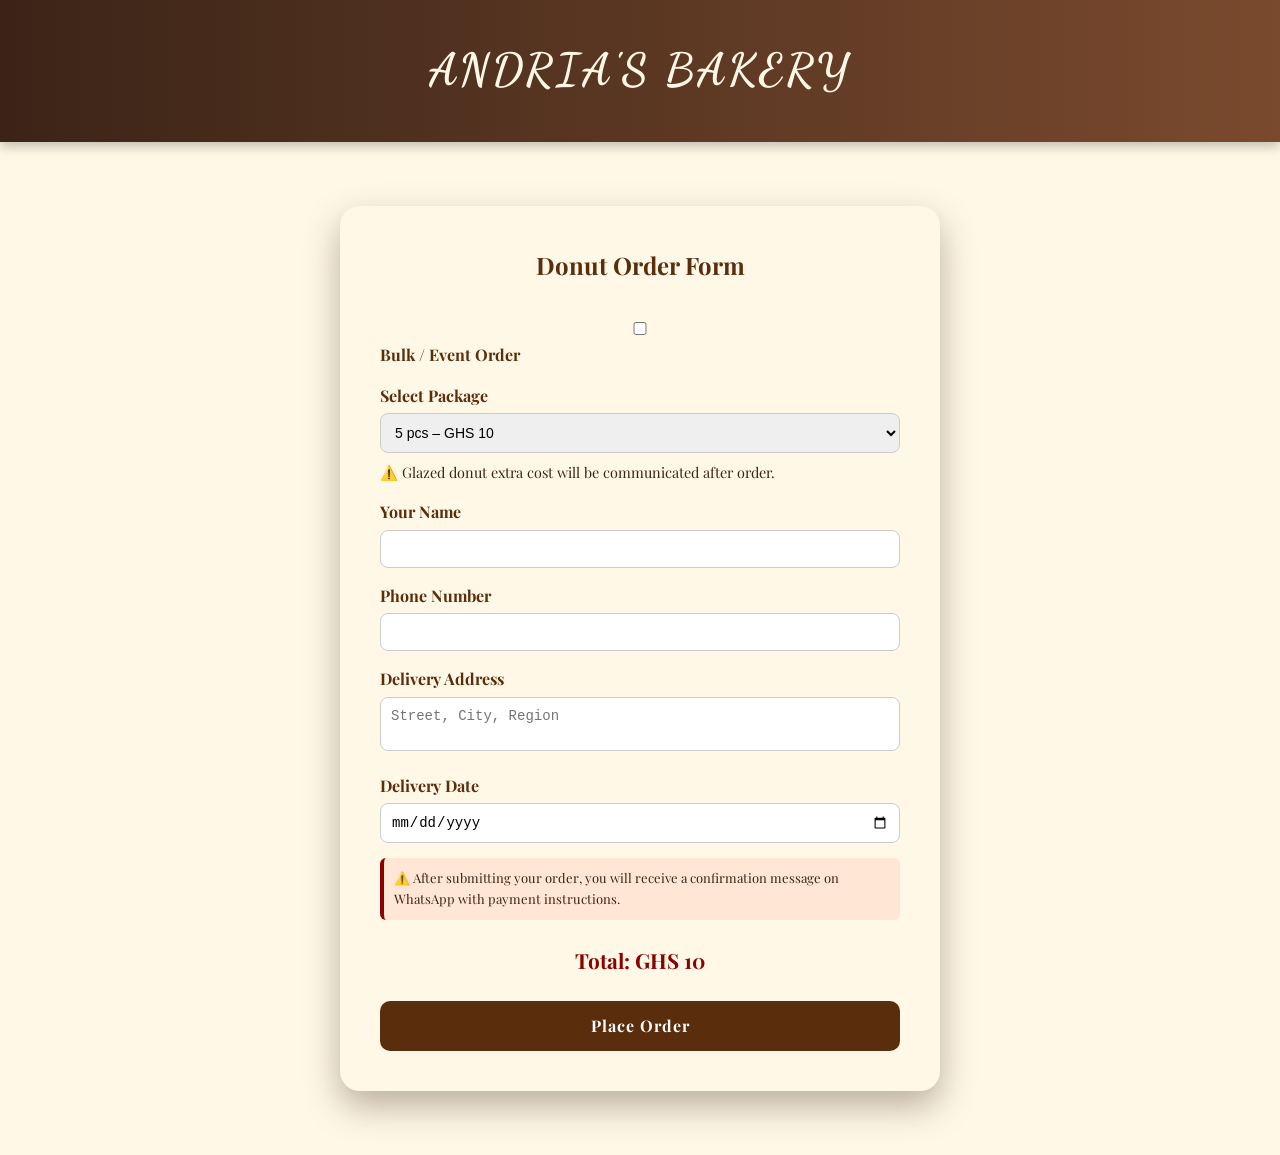
<file: donuts.html>
<!DOCTYPE html>
<html lang="en">
<head>
  <meta charset="UTF-8" />
  <meta name="viewport" content="width=device-width, initial-scale=1.0" />
  <title>Order Donuts | Andria's Bakery</title>
  <link rel="preconnect" href="https://fonts.googleapis.com">
  <link rel="preconnect" href="https://fonts.gstatic.com" crossorigin>
  <link href="https://fonts.googleapis.com/css2?family=Playfair+Display:wght@500;700&family=Dancing+Script:wght@600&display=swap" rel="stylesheet">
  <link rel="stylesheet" href="index.css" />
  <link rel="shortcut icon" href="image/donut-svgrepo-com.svg" type="image/x-icon">
  
  <style>
    .order-container{
      max-width:600px;
      margin:4rem auto;
      background: var(--cream);
      padding:2.5rem;
      border-radius:20px;
      box-shadow:0 15px 35px rgba(59,36,23,0.35);
    }
    .order-container h2{
      text-align:center;
      margin-bottom:2rem;
    }
    label{font-weight:600; display:block; margin-top:1.2rem; color: var(--chocolate-dark);}
    select, input, textarea{
      width:100%;
      padding:0.7rem;
      margin-top:0.4rem;
      border-radius:10px;
      border:1px solid #ccc;
      font-size:1rem;
    }
    .price{
      margin:1.5rem 0;
      font-size:1.3rem;
      font-weight:700;
      text-align:center;
    }
    .note { font-size:0.9rem; color: var(--chocolate-dark); margin-top:0.5rem; }
  </style>
</head>
<body>

<nav class="navbar">
  <h1 class="brand">ANDRIA'S BAKERY</h1>
</nav>

<div class="order-container">
  <h2>Donut Order Form</h2>

  <label>
    <input type="checkbox" id="bulkToggle" /> Bulk / Event Order
  </label>

  <div id="standardOrder">
    <label for="package">Select Package</label>
    <select id="package">
      <option value="6">5 pcs – GHS 10 </option>
      <option value="12">12 pcs – GHS 24</option>
      <option value="24">24 pcs – GHS 48</option>
    </select>
    <p class="note">⚠️ Glazed donut extra cost will be communicated after order.</p>
  </div>

  <div id="bulkOrder" style="display:none;">
    <label for="bulkQty">Total Donuts</label>
    <input type="number" id="bulkQty" min="5" placeholder="Enter total number of donuts" />
    <p class="note">Price per donut: GHS 2 (Glazed extra charged separately)</p>
  </div>

  <label for="name">Your Name</label>
  <input type="text" id="name" required />

  <label for="phone">Phone Number</label>
  <input type="tel" id="phone" required />

  <label for="delivery">Delivery Address</label>
  <textarea id="delivery" rows="2" placeholder="Street, City, Region" required></textarea>

  <label for="date">Delivery Date</label>
  <input type="date" id="date" required />

  
  <p class="payment-note">
    ⚠️ After submitting your order, you will receive a confirmation message on WhatsApp with payment instructions.
  </p>
  <p class="price">Total: GHS <span id="total">0</span></p>
 <a href="#" class="btn" onclick="event.preventDefault(); sendOrder();">Place Order</a>

</div>

<script>
document.addEventListener("DOMContentLoaded", function() {
  const bulkToggle = document.getElementById('bulkToggle');
  const standardOrder = document.getElementById('standardOrder');
  const bulkOrder = document.getElementById('bulkOrder');
  const packageSelect = document.getElementById('package');
  const bulkQty = document.getElementById('bulkQty');
  const total = document.getElementById('total');

  // Map of standard package prices
  const packagePrices = {
    "6": 10,
    "12": 24,
    "24": 48
  };

  function updateTotal(){
    if(bulkToggle.checked){
      const qty = parseInt(bulkQty.value) || 0;
      total.textContent = qty * 2; // bulk price per donut
    } else {
      const selectedPackage = packageSelect.value;
      total.textContent = packagePrices[selectedPackage] || 0;
    }
  }

  bulkToggle.addEventListener('change', () => {
    if(bulkToggle.checked){
      standardOrder.style.display = 'none';
      bulkOrder.style.display = 'block';
    } else {
      standardOrder.style.display = 'block';
      bulkOrder.style.display = 'none';
    }
    updateTotal();
  });

  packageSelect.addEventListener('change', updateTotal);
  bulkQty.addEventListener('input', updateTotal);

  function sendOrder(){
    const name = document.getElementById('name').value.trim();
    const phone = document.getElementById('phone').value.trim();
    const delivery = document.getElementById('delivery').value.trim();
    const date = document.getElementById('date').value;

    if(!name || !phone || !delivery || !date){
      alert("Please fill in all required fields.");
      return;
    }

    let orderType;

    if(bulkToggle.checked){
      if(!bulkQty.value){
        alert("Please enter total donuts for bulk order.");
        return;
      }
      orderType = `Bulk / Event Order – ${bulkQty.value} donuts (GHS 2 each)`;
    } else {
      orderType = `Standard Package – ${packageSelect.options[packageSelect.selectedIndex].text}`;
    }

    const message = `Hello Andria's Bakery 👋

DONUT ORDER DETAILS:
• ${orderType}

Delivery Address: ${delivery}
Delivery Date: ${date}

Customer:
${name}
Phone: ${phone}`;

    const url = `https://wa.me/233201334826?text=${encodeURIComponent(message)}`;
    window.open(url, "_blank");
  }

  window.sendOrder = sendOrder;
  updateTotal(); // initialize total on page load
});
</script>

</body>
</html>
</file>
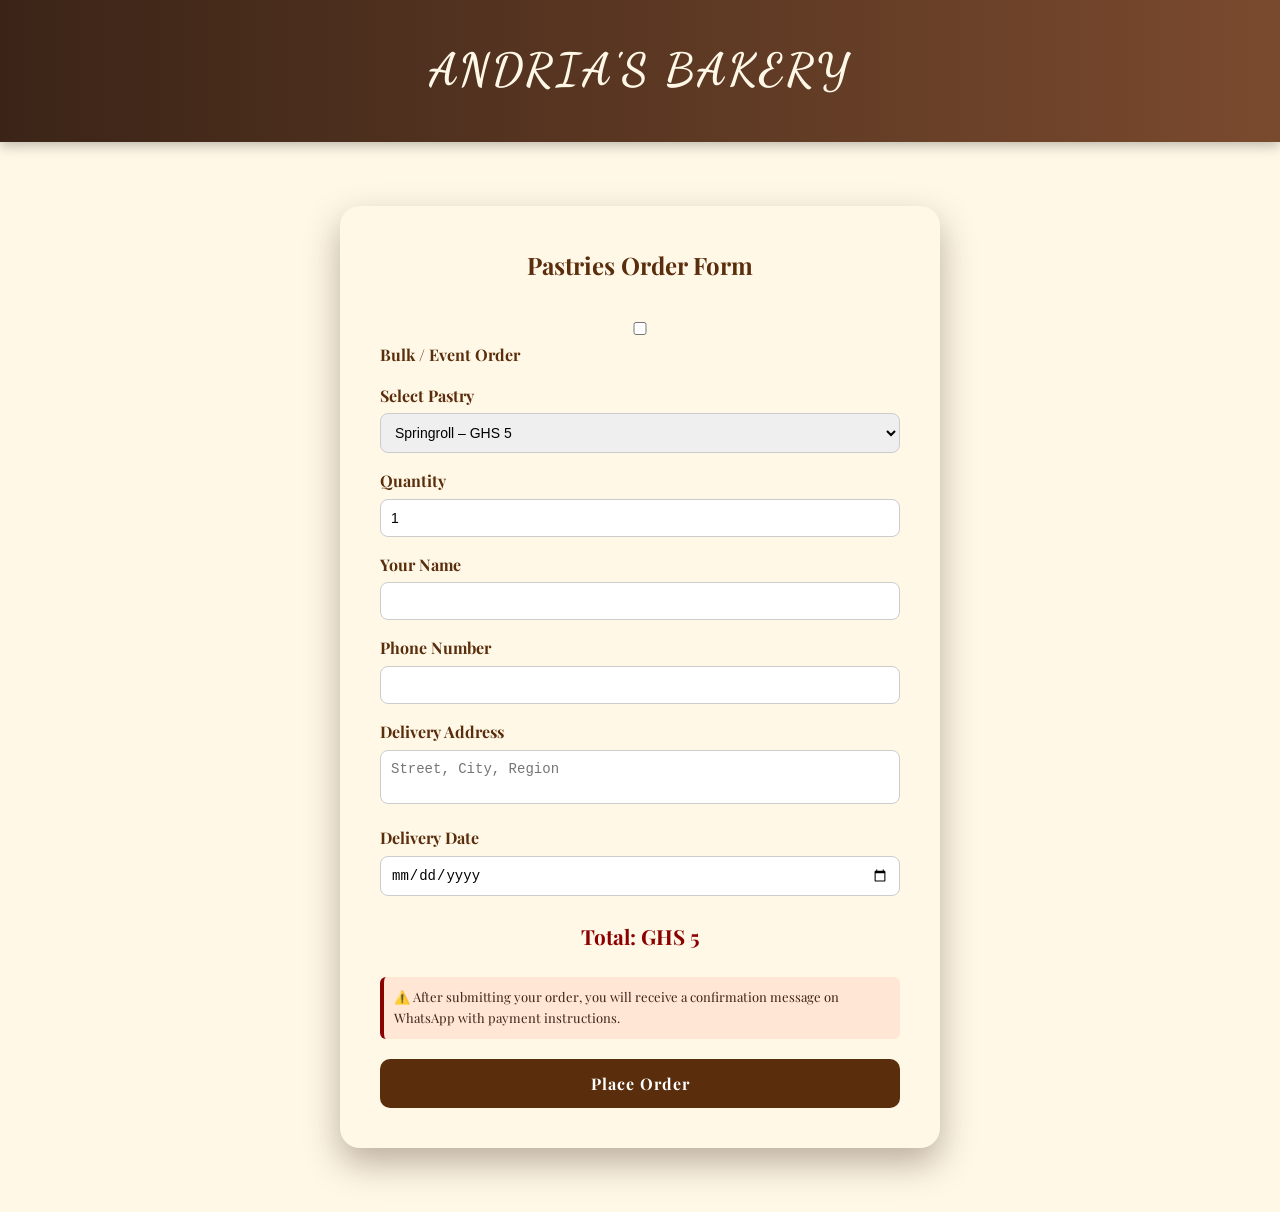
<file: pastries.html>
<!DOCTYPE html>
<html lang="en">
<head>
  <meta charset="UTF-8" />
  <meta name="viewport" content="width=device-width, initial-scale=1.0" />
  <title>Order Pastries | Andria's Bakery</title>
  <link rel="preconnect" href="https://fonts.googleapis.com">
  <link rel="preconnect" href="https://fonts.gstatic.com" crossorigin>
  <link href="https://fonts.googleapis.com/css2?family=Playfair+Display:wght@500;700&family=Dancing+Script:wght@600&display=swap" rel="stylesheet">
  <link rel="stylesheet" href="index.css" />
 <link rel="shortcut icon" href="image/cupcake-svgrepo-com.svg" type="image/x-icon">
  
  <style>
    .order-container{
      max-width:600px;
      margin:4rem auto;
      background: var(--cream);
      padding:2.5rem;
      border-radius:20px;
      box-shadow:0 15px 35px rgba(59,36,23,0.35);
    }
    .order-container h2{
      text-align:center;
      margin-bottom:2rem;
    }
    label{font-weight:600; display:block; margin-top:1.2rem; color: var(--chocolate-dark);}
    select, input, textarea{
      width:100%;
      padding:0.7rem;
      margin-top:0.4rem;
      border-radius:10px;
      border:1px solid #ccc;
      font-size:1rem;
    }
    .price{
      margin:1.5rem 0;
      font-size:1.3rem;
      font-weight:700;
      text-align:center;
    }
  </style>
</head>
<body>

<nav class="navbar">
  <h1 class="brand">ANDRIA'S BAKERY</h1>
</nav>

<div class="order-container">
  <h2>Pastries Order Form</h2>

  <label>
    <input type="checkbox" id="bulkToggle" /> Bulk / Event Order
  </label>

  <div id="standardOrder">
    <label for="pastryType">Select Pastry</label>
    <select id="pastryType">
      <option value="5">Springroll – GHS 5</option>
      <option value="7">Samosa – GHS 7</option>
      <option value="7">Rockcake – GHS 7</option>
      <option value="15">Pie – GHS 15</option>
    </select>

    <label for="quantity">Quantity</label>
    <input type="number" id="quantity" min="1" value="1" />
  </div>

  <div id="bulkOrder" style="display:none;">
    <label for="bulkQty">Total Quantity</label>
    <input type="number" id="bulkQty" min="10" placeholder="Enter total quantity" />
    <p style="font-size:0.9rem; color: var(--chocolate-dark);">Price per item depends on selection</p>
  </div>

  <label for="name">Your Name</label>
  <input type="text" id="name" required />

  <label for="phone">Phone Number</label>
  <input type="tel" id="phone" required />

  <label for="delivery">Delivery Address</label>
  <textarea id="delivery" rows="2" placeholder="Street, City, Region" required></textarea>

  <label for="date">Delivery Date</label>
  <input type="date" id="date" required />

  <div class="price">Total: GHS <span id="total">5</span></div>
  <p class="payment-note">
    ⚠️ After submitting your order, you will receive a confirmation message on WhatsApp with payment instructions.
  </p>

  <a href="#" class="btn" onclick="event.preventDefault(); sendOrder();">Place Order</a>
</div>

<script>
  const bulkToggle = document.getElementById('bulkToggle');
  const standardOrder = document.getElementById('standardOrder');
  const bulkOrder = document.getElementById('bulkOrder');
  const pastryType = document.getElementById('pastryType');
  const quantity = document.getElementById('quantity');
  const bulkQty = document.getElementById('bulkQty');
  const total = document.getElementById('total');

  function updateTotal(){
    if(bulkToggle.checked){
      const qty = parseInt(bulkQty.value) || 0;
      const pricePerItem = parseInt(pastryType.value) || 0;
      total.textContent = qty * pricePerItem;
    } else {
      const qty = parseInt(quantity.value) || 1;
      const pricePerItem = parseInt(pastryType.value) || 0;
      total.textContent = qty * pricePerItem;
    }
  }

  bulkToggle.addEventListener('change', () => {
    if(bulkToggle.checked){
      standardOrder.style.display = 'none';
      bulkOrder.style.display = 'block';
    } else {
      standardOrder.style.display = 'block';
      bulkOrder.style.display = 'none';
    }
    updateTotal();
  });

  pastryType.addEventListener('change', updateTotal);
  quantity.addEventListener('input', updateTotal);
  bulkQty.addEventListener('input', updateTotal);

  function sendOrder() {
  const name = document.getElementById('name').value.trim();
  const phone = document.getElementById('phone').value.trim();
  const delivery = document.getElementById('delivery').value.trim();
  const date = document.getElementById('date').value;

  if (!name || !phone || !delivery || !date) {
    alert("Please fill in all required fields.");
    return;
  }

  const selectedPastry = pastryType.options[pastryType.selectedIndex].text;
  const priceValue = total.textContent;

  let orderType;

  if (bulkToggle.checked) {
    if (!bulkQty.value) {
      alert("Please enter total quantity for bulk order.");
      return;
    }
    orderType = `Bulk / Event Order – ${bulkQty.value} items of ${selectedPastry}`;
  } else {
    orderType = `Standard Order – ${quantity.value} x ${selectedPastry}`;
  }

  const message = `Hello Andria's Bakery 👋

  PASTRIES ORDER DETAILS:
  • ${orderType}
  • Price: GHS ${priceValue}
  • Delivery Address: ${delivery}
  • Delivery Date: ${date}

  Customer:
  ${name}
  Phone: ${phone}`;

    const url = `https://wa.me/233201334826?text=${encodeURIComponent(message)}`;

    window.open(url, "_blank");
  }
  // Initialize total on page load
  updateTotal();
</script>

</body>
</html>
</file>
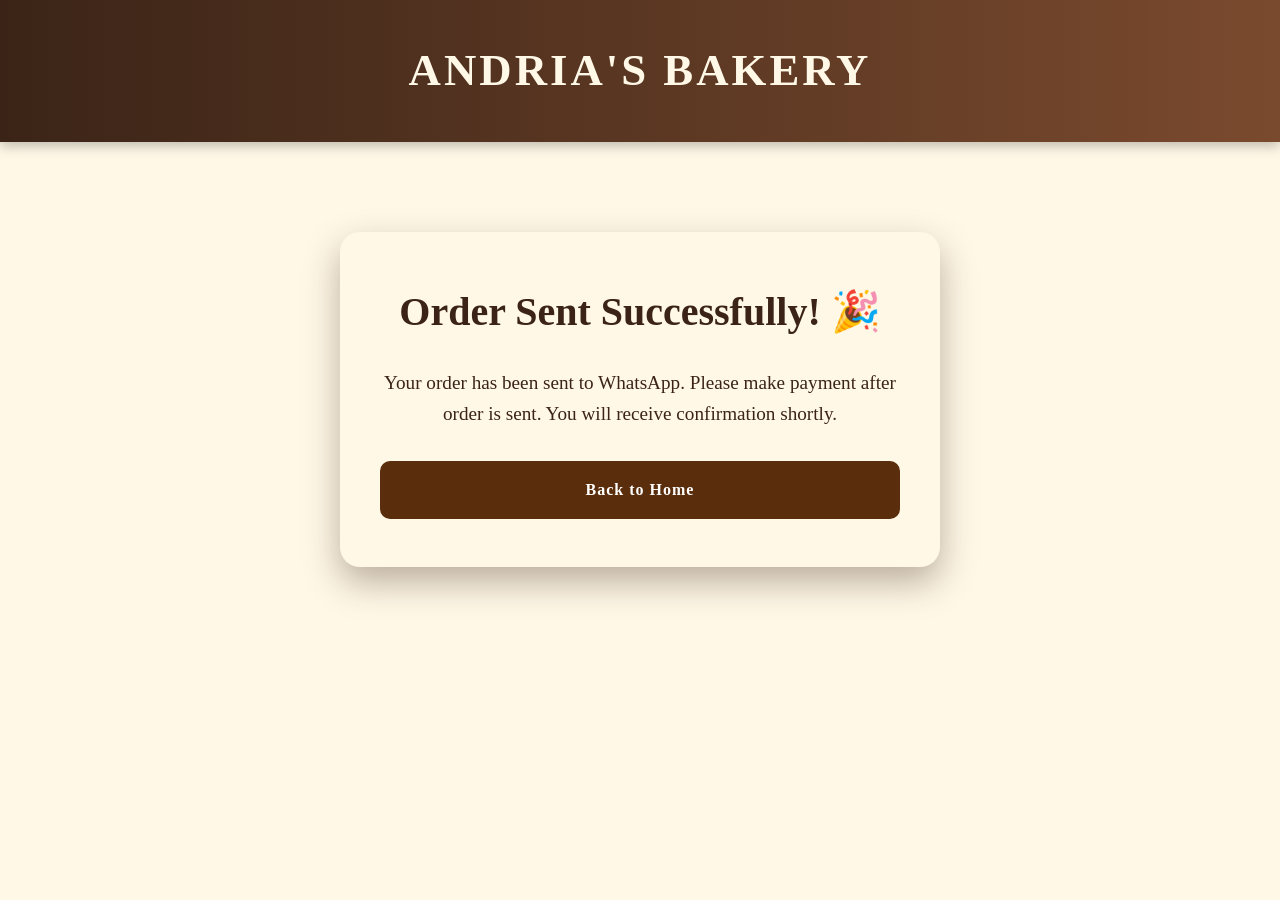
<file: success.html>
<!DOCTYPE html>
<html lang="en">
<head>
  <meta charset="UTF-8">
  <meta name="viewport" content="width=device-width, initial-scale=1.0">
  <title>Order Submitted | Andria's Bakery</title>
  <link rel="stylesheet" href="index.css">
  
  
  <style>
    .success-container {
      max-width: 600px;
      margin: 10vh auto;
      background: var(--cream);
      padding: 3rem 2.5rem;
      border-radius: 20px;
      box-shadow: 0 15px 35px rgba(59,36,23,0.35);
      text-align: center;
    }
    .success-container h2 {
      font-size: 2.5rem;
      color: var(--chocolate-dark);
      margin-bottom: 1.5rem;
      font-family: 'Dancing Script', cursive;
    }
    .success-container p {
      font-size: 1.2rem;
      margin-bottom: 2rem;
    }
    .success-container .btn {
      padding: 1rem 2.5rem;
    }
  </style>
</head>
<body>

<nav class="navbar">
  <h1 class="brand">ANDRIA'S BAKERY</h1>
</nav>

<div class="success-container">
  <h2>Order Sent Successfully! 🎉</h2>
  <p>Your order has been sent to WhatsApp. Please make payment after order is sent. You will receive confirmation shortly.</p>
  <a href="index.html" class="btn">Back to Home</a>
</div>

</body>
</html>
</file>
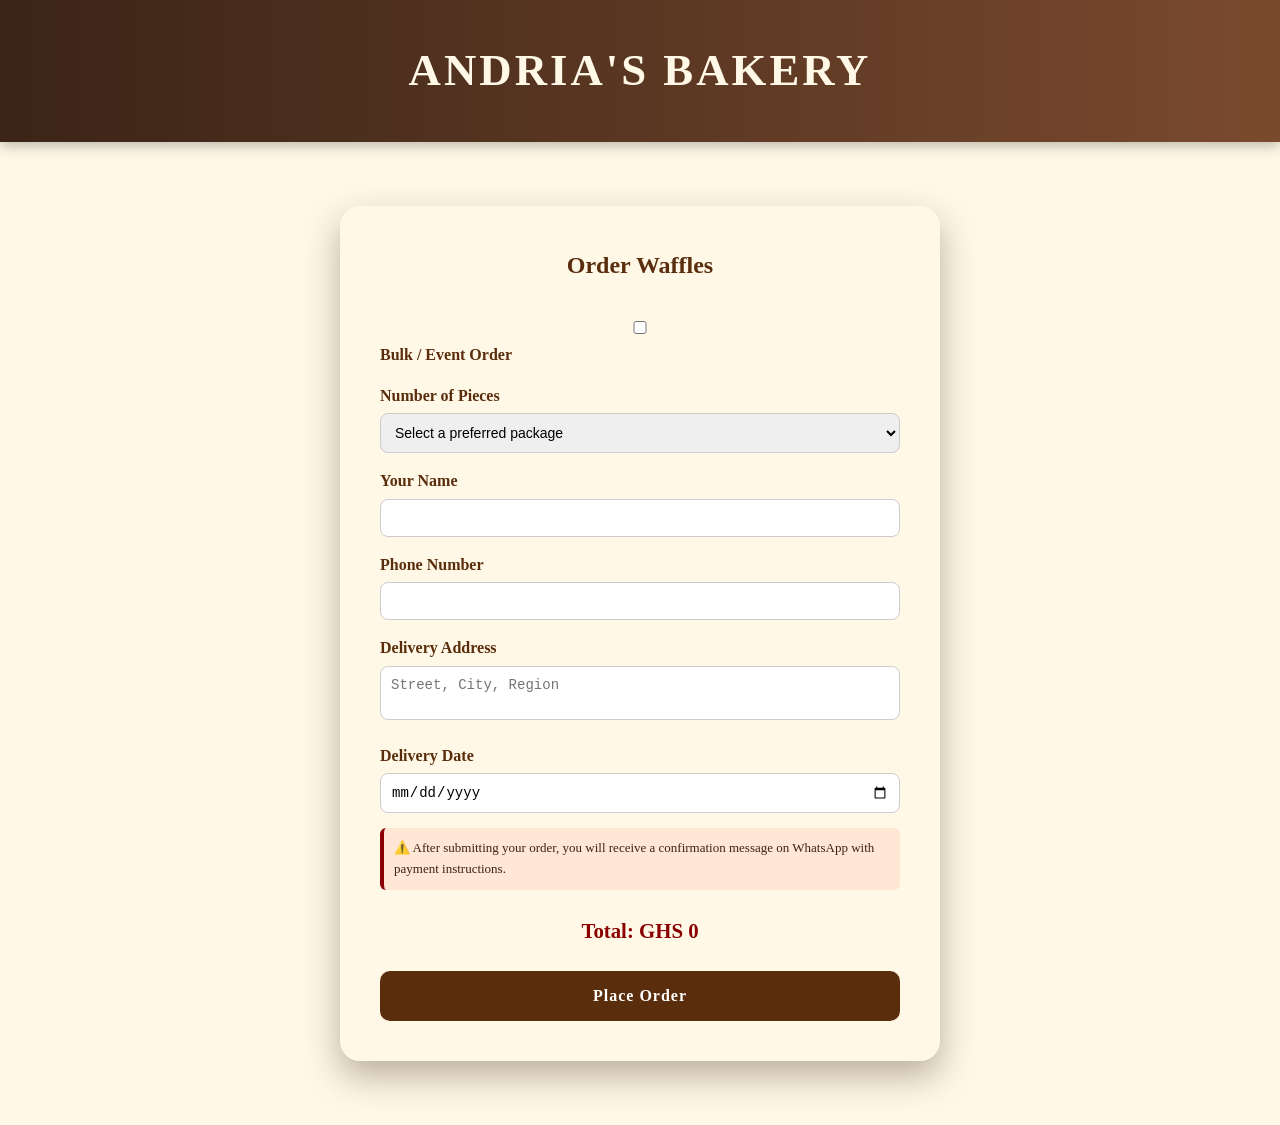
<file: waffles.html>
<!DOCTYPE html>
<html lang="en">
<head>
  <meta charset="UTF-8" />
  <meta name="viewport" content="width=device-width, initial-scale=1.0" />
  <title>Order Waffles | Andria's Bakery</title>
  <link rel="stylesheet" href="index.css" />
  <link rel="shortcut icon" href="image/waffle_image.jpg" type="image/x-icon">
  
  <style>
    .order-container{
      max-width:600px;
      margin:4rem auto;
      background: var(--cream);
      padding:2.5rem;
      border-radius:20px;
      box-shadow:0 15px 35px rgba(59,36,23,0.35);
    }
    .order-container h2{
      text-align:center;
      margin-bottom:2rem;
    }
    label{font-weight:600; display:block; margin-top:1.2rem; color: var(--chocolate-dark);}
    select, input, textarea{
      width:100%;
      padding:0.7rem;
      margin-top:0.4rem;
      border-radius:10px;
      border:1px solid #ccc;
      font-size:1rem;
    }
    .price{
      margin:1.5rem 0;
      font-size:1.3rem;
      font-weight:700;
      text-align:center;
    }
  </style>
</head>
<body>

<nav class="navbar">
  <h1 class="brand">ANDRIA'S BAKERY</h1>
</nav>

<div class="order-container">
  <h2> Order Waffles </h2>

  <label>
    <input type="checkbox" id="bulkToggle" /> Bulk / Event Order
  </label>

  <div id="standardOrder">
    <label >Number of Pieces</label>
     <select id="package">
        <option value="">Select a preffered package </option>
      <option value="3">1 – GHS 5 </option>
      <option value="12">4 pcs – GHS 20</option>
      <option value="24">12 pcs – GHS 60</option>
    </select>
  </div>

  <div id="bulkOrder" style="display:none;">
    <label for="bulkQty">Quantity</label>
    <input type="number" id="bulkQty" min="10" placeholder="Enter total number of slices" />
    <p style="font-size:0.9rem; color: var(--chocolate-dark);">Price per slice: based on selection above</p>
  </div>

  <label for="name">Your Name</label>
  <input type="text" id="name" required />

  <label for="phone">Phone Number</label>
  <input type="tel" id="phone" required />

  <label for="delivery">Delivery Address</label>
  <textarea id="delivery" rows="2" placeholder="Street, City, Region" required></textarea>

  <label for="date">Delivery Date</label>
  <input type="date" id="date" required />

  
  <p class="payment-note">
    ⚠️ After submitting your order, you will receive a confirmation message on WhatsApp with payment instructions.
  </p>
  <p class="price">Total: GHS <span id="total">0</span></p>
 <a href="#" class="btn" onclick="event.preventDefault(); sendOrder();">Place Order</a>

</div>

<script src="data.js"></script>
<script>
document.addEventListener("DOMContentLoaded", function() {

  const waffleData = products.find(p => p.type === "waffle");
  const slicesSelect = document.getElementById("package");
  const bulkToggle = document.getElementById("bulkToggle");
  const standardOrder = document.getElementById("standardOrder");
  const bulkOrder = document.getElementById("bulkOrder");
  const bulkQty = document.getElementById("bulkQty");
  const total = document.getElementById("total");

  // --- Populate dropdown dynamically ---
  // First, clear any existing options
  slicesSelect.innerHTML = '<option value="">Select a preferred package</option>';

  waffleData.options.forEach(option => {
    const opt = document.createElement("option");
    opt.textContent = `${option.slices} pcs – GHS ${option.price}`;
    opt.value = option.slices; // optional, for reference
    opt.setAttribute("data-price", option.price);
    slicesSelect.appendChild(opt);
  });

  // --- Function to update total ---
  function updateTotal() {
    let pricePerUnit = 0;
    let qty = 0;

    if (bulkToggle.checked) {
      // Bulk order
      qty = parseInt(bulkQty.value) || 0;

      // Use selected package price if any, otherwise first package price
      const selectedOption = slicesSelect.options[slicesSelect.selectedIndex];
      pricePerUnit = parseInt(selectedOption?.getAttribute("data-price")) || 0;

      total.textContent = qty * pricePerUnit;
    } else {
      // Standard order
      const selectedOption = slicesSelect.options[slicesSelect.selectedIndex];
      pricePerUnit = parseInt(selectedOption?.getAttribute("data-price")) || 0;
      total.textContent = pricePerUnit;
    }
  }

  // --- Event listeners ---
  bulkToggle.addEventListener('change', () => {
    if (bulkToggle.checked){
      standardOrder.style.display = 'none';
      bulkOrder.style.display = 'block';
    } else {
      standardOrder.style.display = 'block';
      bulkOrder.style.display = 'none';
    }
    updateTotal();
  });

  slicesSelect.addEventListener('change', updateTotal);
  bulkQty.addEventListener('input', updateTotal);

  // --- Send order to WhatsApp ---
  function sendOrder() {
    const packageSelect = slicesSelect;
    const selectedText = packageSelect.options[packageSelect.selectedIndex]?.text || "";

    const name = document.getElementById('name').value.trim();
    const phone = document.getElementById('phone').value.trim();
    const delivery = document.getElementById('delivery').value.trim();
    const date = document.getElementById('date').value;

    if (!name || !phone || !delivery || !date) {
      alert("Please fill in all required fields.");
      return;
    }

    let orderDetails;

    if (bulkToggle.checked) {
      if (!bulkQty.value) {
        alert("Please enter bulk quantity.");
        return;
      }
      orderDetails = `Bulk Order – ${bulkQty.value} slices (Price per slice: GHS ${parseInt(packageSelect.options[packageSelect.selectedIndex]?.getAttribute("data-price") || 0)})`;
    } else {
      if (!packageSelect.value) {
        alert("Please select a package.");
        return;
      }
      orderDetails = `Standard Order – ${selectedText}`;
    }

    const message = `Hello Andria's Bakery 👋

WAFFLE ORDER DETAILS:
• ${orderDetails}
• Delivery Address: ${delivery}
• Delivery Date: ${date}

Customer:
${name}
Phone: ${phone}`;

    const url = `https://wa.me/233201334826?text=${encodeURIComponent(message)}`;
    window.open(url, "_blank");
  }

  window.sendOrder = sendOrder;

  // --- Initialize total ---
  updateTotal();
});
</script>
</body>
</html>
</file>
<file: index.css>
/* ANDRIA'S BAKERY – Chocolate Theme */

:root {
  --chocolate-dark: #3b2417;
  --chocolate: #5a3e36;
  --chocolate-light: #d9b38c;
  --mocha: #7a4a2e;
  --cream: #fff8e7;
  --caramel: #c58b59;
  --white: #ffffff;
}

* {
  margin: 0;
  padding: 0;
  box-sizing: border-box;
}

body {
  font-family: 'Playfair Display', serif;
  background-color: var(--cream);
  color: var(--chocolate-dark);
  line-height: 1.6;
}

/* NAVBAR */
.navbar {
  background: linear-gradient(90deg, var(--chocolate-dark), var(--mocha));
  padding: 2.2rem 2rem;
  display: flex;
  justify-content: center;
  align-items: center;
  box-shadow: 0 4px 12px rgba(0,0,0,0.25);
}

.brand {
  font-family: 'Dancing Script', cursive;
  font-size: 2.8rem;
  color: var(--cream);
  letter-spacing: 3px;
  margin: 0;
  text-align: center;
}

/* HERO SECTION */
.hero {
  height: 90vh;
  background: 
    linear-gradient(rgba(59,36,23,0.5), rgba(59,36,23,0.5)),
    url('image/background_pastry_image.jpg') center/cover no-repeat;
  display: flex;
  align-items: center;
  justify-content: center;
  color: var(--cream);
  text-align: center;
  position: relative;
  padding: 0 1rem;
}

.hero-overlay {
  background: rgba(59,36,23,0.35);
  padding: 2rem 2.5rem;
  border-radius: 20px;
  max-width: 700px;
}

.hero-overlay h2 {
  font-size: 3rem;
  font-family: 'Dancing Script', cursive;
  letter-spacing: 2px;
  margin-bottom: 1rem;
}

.hero-overlay p {
  font-size: 1.3rem;
  max-width: 600px;
  margin: 0 auto;
  line-height: 1.5;
}

/* PRODUCTS SECTION */
.products {
  display: grid;
  grid-template-columns: repeat(auto-fit, minmax(280px, 1fr));
  gap: 2rem;
  padding: 4rem 2rem;
  justify-items: center;
}

.card {
  background: var(--white);
  border-radius: 20px;
  overflow: hidden;
  box-shadow: 0 10px 25px rgba(0,0,0,0.1);
  transition: transform 0.3s ease, box-shadow 0.3s ease;
  text-align: center;
  cursor: pointer;
}
.products-container {
  display: flex;
  justify-content: center;
  gap: 2rem;
  flex-wrap: wrap;
  margin-top: 2rem;
}

.card:hover {
  transform: translateY(-10px);
  box-shadow: 0 20px 40px rgba(0,0,0,0.15);
}

.card img {
  width: 100%;
  height: 220px;
  object-fit: cover;
}

.card h3 {
  font-size: 1.8rem;
  margin: 1rem 0 0.5rem;
}

.card p {
  padding: 0 1.2rem 1.5rem;
  font-size: 1rem;
}

/* ORDER BUTTON */
.btn {
  display: inline-block;
  padding: 1rem 2.5rem;
  background: var(--chocolate);
  color: var(--cream);
  text-decoration: none;
  border-radius: 40px;
  font-weight: 600;
  letter-spacing: 1px;
  transition: background 0.3s ease, transform 0.25s ease;
}

.btn:hover {
  background: var(--caramel);
  transform: scale(1.08);
}
.order_btn{
    padding-bottom: 2rem 2rem;
}
/* ===== ORDER FORM STYLING ===== */

.order-container {
  max-width: 500px;
  margin: 60px auto;
  background: #fff8f3;
  padding: 30px;
  border-radius: 15px;
  box-shadow: 0 10px 25px rgba(0,0,0,0.15);
}

.order-container h2 {
  text-align: center;
  margin-bottom: 25px;
  font-family: "Playfair Display", serif;
  color: #5a2d0c;
}

.order-container label {
  display: block;
  margin-top: 15px;
  font-weight: bold;
  color: #5a2d0c;
}

.order-container input,
.order-container select,
.order-container textarea {
  width: 100%;
  padding: 10px;
  margin-top: 5px;
  border-radius: 8px;
  border: 1px solid #ccc;
  font-size: 14px;
}

.order-container textarea {
  resize: none;
}

.price {
  margin-top: 20px;
  font-size: 18px;
  font-weight: bold;
  color: #8b0000;
  text-align: center;
}

.payment-note {
  margin-top: 15px;
  font-size: 13px;
  background: #ffe6d5;
  padding: 10px;
  border-left: 4px solid #8b0000;
  border-radius: 6px;
}

.btn {
  display: block;
  width: 100%;
  margin-top: 20px;
  padding: 12px;
  background: #5a2d0c;
  color: white;
  text-align: center;
  text-decoration: none;
  border-radius: 10px;
  cursor: pointer;
  font-weight: bold;
  transition: 0.3s;
}

.btn:hover {
  background: #8b0000;
}

/* POPUP */
.popup {
  display: none;
  position: fixed;
  top: 0; left: 0; right: 0; bottom: 0;
  background: rgba(59,36,23,0.8);
  justify-content: center;
  align-items: center;
  z-index: 1000;
}

.popup-content {
  background: var(--chocolate-light);
  color: var(--cream);
  padding: 2rem;
  border-radius: 20px;
  max-width: 400px;
  text-align: center;
  position: relative;
  font-size: 1rem;
  line-height: 1.5;
}

#popup-close {
  position: absolute;
  top: 10px;
  right: 15px;
  font-size: 1.5rem;
  cursor: pointer;
  font-weight: bold;
}

/* CONTACT SECTION */
.contact-section {
    background: #fff3e6;
    padding: 70px 20px;
    text-align: center;
}

.contact-container {
    max-width: 1100px;
    margin: auto;
}

.contact-subtitle {
    color: #a36b43;
    font-size: 13px;
    font-weight: bold;
    letter-spacing: 3px;
}

.contact-section h2 {
    color: #3b2417;
    font-family: 'Playfair Display', serif;
    font-size: 36px;
    margin: 12px 0;
}

.contact-description {
    color: #5a3e36;
    max-width: 600px;
    margin: 0 auto 40px;
    line-height: 1.8;
}
/* CONTACT CARDS */
.contact-cards {
    display: grid;
    grid-template-columns:
        repeat(auto-fit, minmax(230px, 1fr));
    gap: 25px;
}

.contact-card {
    background: #ffffff;
    padding: 30px 20px;
    border-radius: 15px;
    box-shadow: 0 5px 20px rgba(59, 36, 23, 0.08);
    transition: transform 0.3s ease;
}

.contact-card:hover {
    transform: translateY(-6px);
}

.contact-icon {
    font-size: 35px;
    margin-bottom: 15px;
}

.contact-card h3 {
    color: #3b2417;
    font-family: 'Playfair Display', serif;
}

.contact-card p {
    color: #5a3e36;
    line-height: 1.6;
    min-height: 50px;
}
/*CONTACT BUTTONS*/
.contact-btn {
    display: inline-block;
    background: #5a3e36;
    color: #fff3e6;
    padding: 12px 20px;
    border-radius: 25px;
    text-decoration: none;
    margin-top: 15px;
    transition: background 0.3s ease;
}

.contact-btn:hover {
    background: #7a4a2e;
}

.contact-link {
    text-align: center;
    margin: 35px 0;
}

.contact-link a {
    display: inline-block;
    background: #5a3e36;
    color: #fff3e6;
    padding: 13px 30px;
    border-radius: 30px;
    text-decoration: none;
    font-weight: bold;
    transition: 0.3s ease;
}

.contact-link a:hover {
    background: #7a4a2e;
    transform: translateY(-3px);
}
/* FOOTER */
.footer {
  background: var(--chocolate-dark);
  color: var(--cream);
  padding: 1rem 0;
  text-align: center;
  font-size: 0.95rem;
}

/* RESPONSIVE */
@media (max-width: 768px) {
  .order-container {
    max-width: 90%;  /* make it almost full width on tablets/mobiles */
    margin: 2rem auto; 
    padding: 1.5rem;
  }
  select, input, textarea {
    font-size: 0.95rem;
  }
}
@media (max-width: 600px) {
    .contact-section {
        padding: 50px 15px;
    }

    .contact-section h2 {
        font-size: 28px;
    }
}
@media (max-width: 480px) {
  .products {
    grid-template-columns: 1fr;
    gap: 1rem;
  }

  .hero-overlay h2 {
    font-size: 1.8rem;
  }
}
</file>
